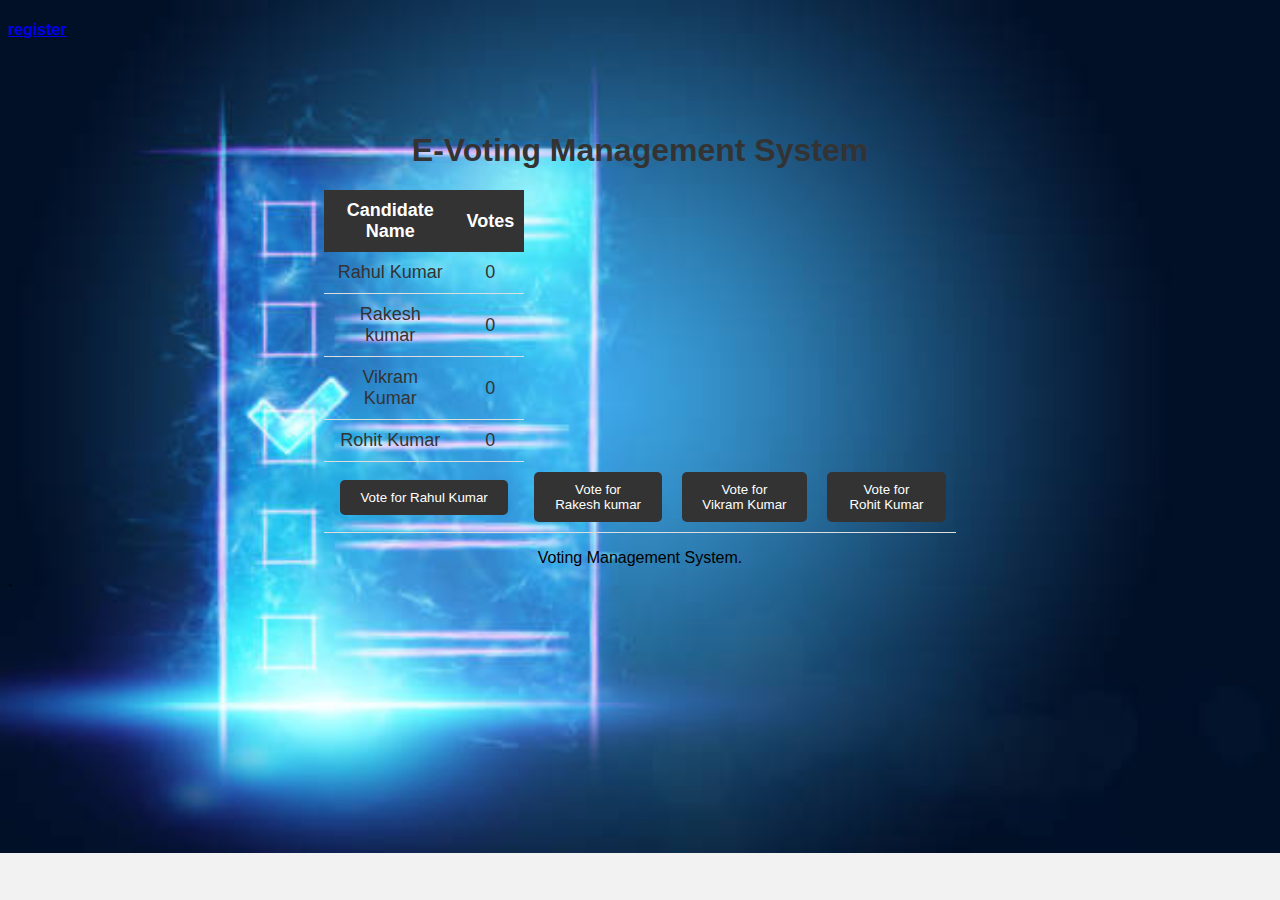
<file: index.html>
<!DOCTYPE html>
<html>
<head>
	<title>Voting Management System</title>
	<style type="text/css">
		body{
			background-color: #f2f2f2;
			font-family: Arial;
			background-image: url("/image.jpg");
			background-size: cover;
			background-repeat: no-repeat;
		}
		h1{
			text-align: center;
			color: #333;
		}
		.container{
			margin: 0 auto;
			width: 50%;
			padding-top: 50px;
		}
		table{
			border-collapse: collapse;
			width: 100%;
			color: #333;
			font-size: 18px;
			text-align: left;
		}
		th{
			background-color: #333;
			color: white;
			padding: 10px;
			text-align: center;
		}
		td{
			padding: 10px;
			border-bottom: 1px solid #ddd;
			text-align: center;
		}
		button{
			background-color: #333;
			color: white;
			padding: 10px 20px;
			border-radius: 5px;
			border:none;
			cursor:pointer; 
		}
		button:hover{
			background-color:#555; 
		}
        
	</style>
</head>
<body>
   <h4 class="r-t"> <a href="./register.html">register</a></h4>
<div class="container">
<h1>E-Voting Management System</h1>
<table>
<tr>
<th>Candidate Name</th>
<th>Votes</th>
</tr>
<tr>
<td>Rahul Kumar</td>
<td id="votes1">0</td>
</tr>
<tr>
<td>Rakesh kumar</td>
<td id="votes2">0</td>
</tr>
<tr>
<td>Vikram Kumar</td>
<td id="votes3">0</td>
</tr>
<tr>
<td>Rohit Kumar</td>
<td id="votes4">0</td>
</tr>
<tr>
<td colspan="2"><button onclick="vote(1)">Vote for Rahul Kumar</button></td>
<td colspan="2"><button onclick="vote(2)">Vote for Rakesh kumar</button></td>
<td colspan="2"><button onclick="vote(3)">Vote for Vikram Kumar</button></td>
<td colspan="2"><button onclick="vote(4)">Vote for Rohit Kumar</button></td>

<script type="text/javascript">
function vote(candidate){
	if(candidate == 1){
	document.getElementById("votes1").innerHTML++;
	alert("You voted for Rahul Kumar !");
} else if(candidate == 2){
	document.getElementById("votes2").innerHTML++;
	alert("You voted for Rakesh kumar!");
} else if(candidate == 3){
	document.getElementById("votes3").innerHTML++;
	alert("You voted for Vikram Kumar!");
} else if(candidate == 4){
	document.getElementById("votes4").innerHTML++;
	alert("You voted for Rohit Kumar!");
}
}
setInterval(function(){
	var votes1 = document.getElementById("votes1").innerHTML;
	var votes2 = document.getElementById("votes2").innerHTML;
	var votes3 = document.getElementById("votes3").innerHTML;
	var votes4 = document.getElementById("votes4").innerHTML;

	var totalVotes = parseInt(votes1) + parseInt(votes2) + parseInt(votes3) + parseInt(votes4);

	document.title = "Voting Management System ("+totalVotes+" votes)";
},1000);
</script>

</table>

<p style="text-align:center;"> Voting Management System.</p>

</div>

</body>

</html>`
</file>
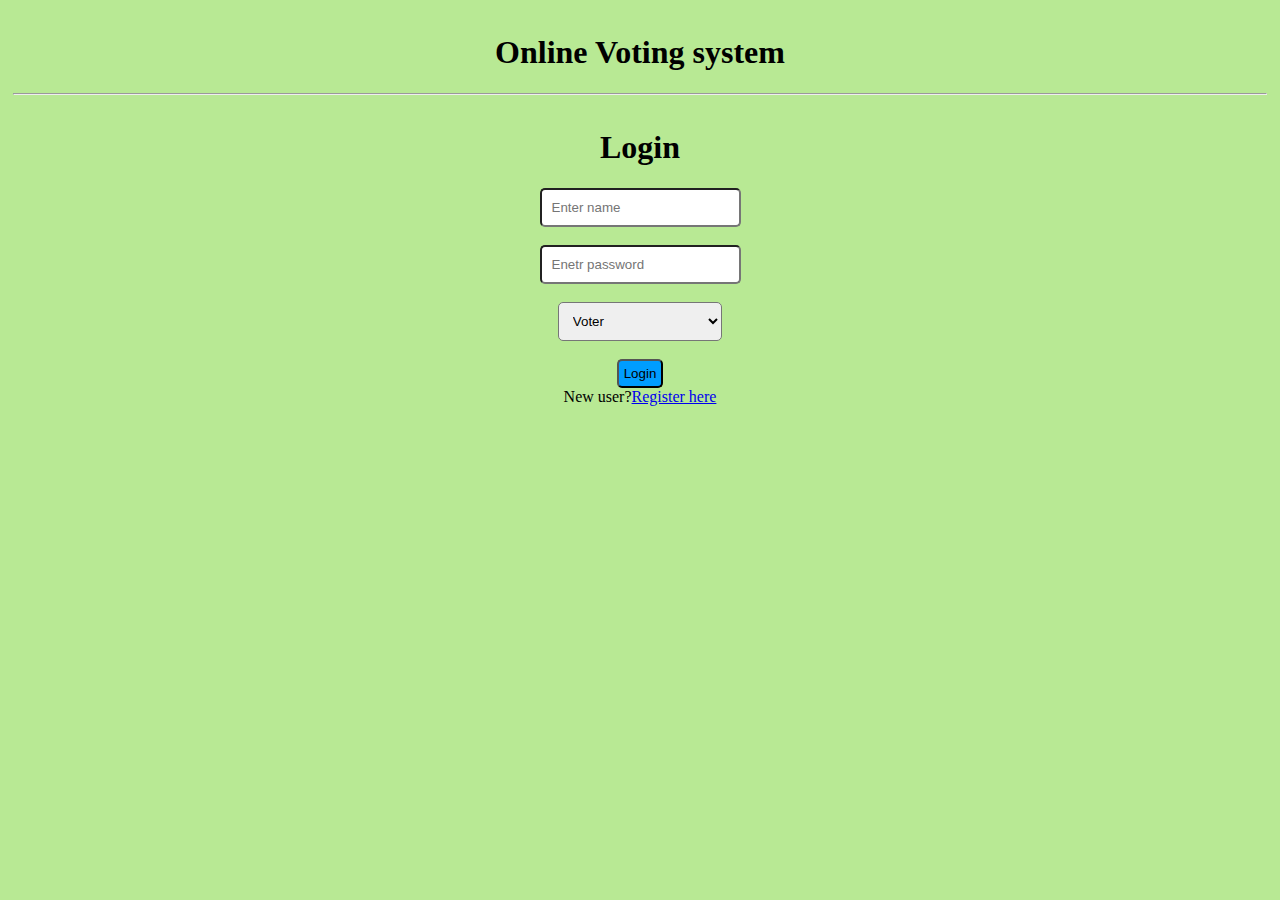
<file: login.html>
<html lang="en">
    <head>
        
        <title>voting management system</title>
        <link rel="stylesheet" href="style.css">
    </head>
    <body>
        
        <div id="headersection">
        <h1>Online Voting system</h1>
        <hr>
        </div id="bodysection">
        <form action="login.php" method="post">
            <h1>Login</h1>
            <input type="text" name="name" placeholder="Enter name"><br><br>
            <input type="password" name="password" id="password" placeholder="Enetr password"><br><br>
            <select id="dropbox" name="role">
                <option value="1">Voter</option>
                <option value="2">Group</option>
            </select><br><br>
            <button id="loginbutton" type="submit" name="login">Login</button><br>
            New user?<a href="./register.html">Register here</a>
    
        </form>
        </div>
    
        
    </body>
    </html>
</file>
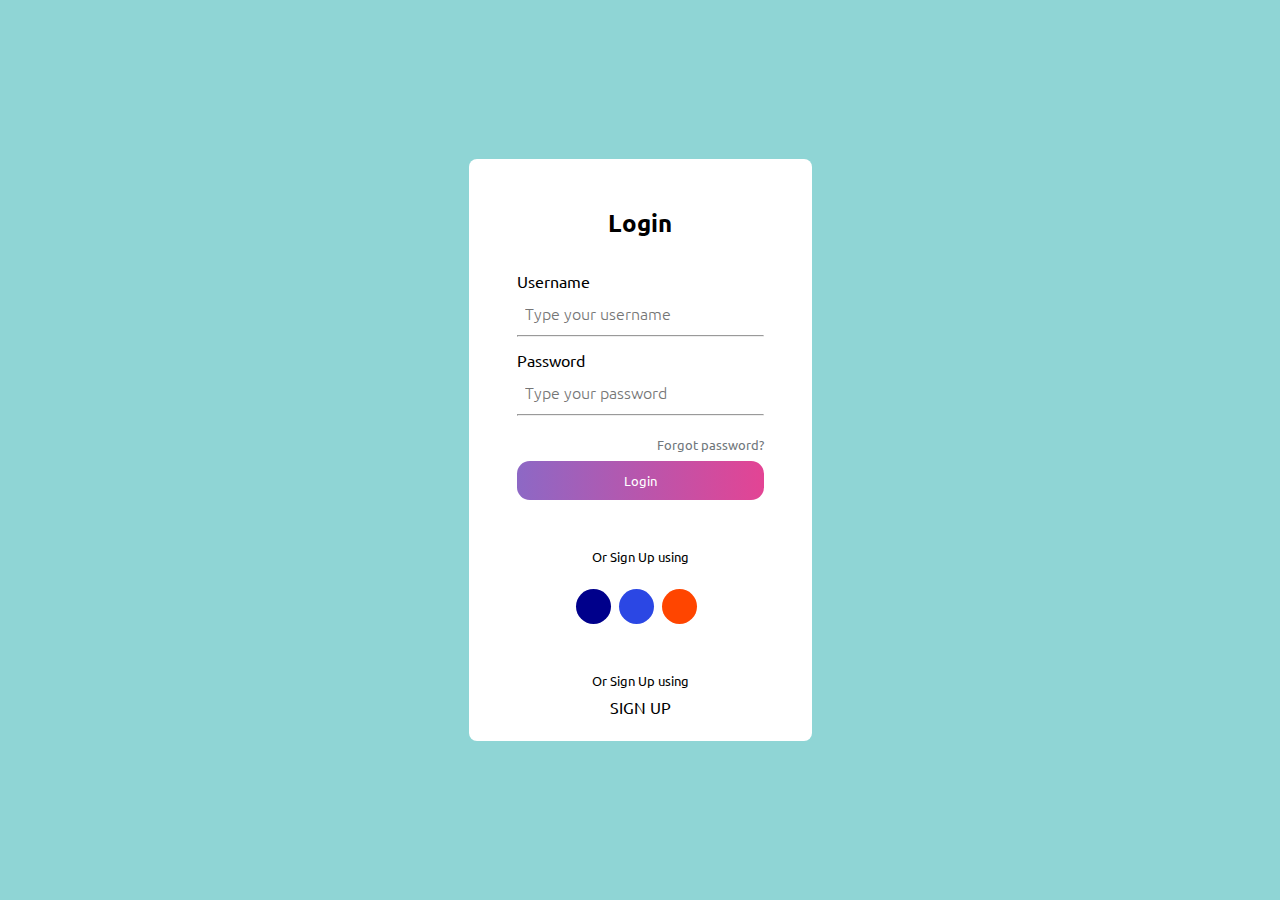
<file: login2.html>
<!DOCTYPE html>
<html lang="en">

<head>
    <meta charset="UTF-8">
    <meta http-equiv="X-UA-Compatible" content="IE=edge">
    <meta name="viewport" content="width=device-width, initial-scale=1.0">
    <title>Login Form </title>
    <link rel="stylesheet" href="/login2css.css">
    <link rel="stylesheet" href="https://cdnjs.cloudflare.com/ajax/libs/font-awesome/6.1.1/css/all.min.css"
        integrity="sha512-KfkfwYDsLkIlwQp6LFnl8zNdLGxu9YAA1QvwINks4PhcElQSvqcyVLLD9aMhXd13uQjoXtEKNosOWaZqXgel0g=="
        crossorigin="anonymous" referrerpolicy="no-referrer" />
</head>

<body>
    <div class="container">
        <h2 class="t-center">Login</h2>
        <form action="">
            <div class="inputDiv">
                <label for="name" class="username">Username</label>
                <div class="userArea">
                    <i class="fa-solid fa-user"></i><input type="text" name="name" id="name"
                        placeholder="Type your username">
                </div>
                <hr>
            </div>
            <div class="inputDiv">
                <label for="password" class="username">Password</label>
                <div class="userArea">
                    <i class="fa-solid fa-key"></i><input type="password" name="password" id="password"
                        placeholder="Type your password">
                </div>
                <hr>
            </div>

            <span class="forgotPassword">Forgot password?</span>
            <button class="btn">Login</button>
            <div class="formBottom">
                <p>Or Sign Up using</p>
                <ul class="flexUl">
                    <a href="https://www.faceboook.com" target="_blank">
                        <li><i class="fa-brands fa-facebook-f"></i></li>
                    </a>
                    <a href="https://www.twitter.com" target="_blank">
                        <li><i class="fa-brands fa-twitter"></i></li>
                    </a>
                    <a href="https://www.google.com" target="_blank">
                        <li><i class="fa-brands fa-google"></i></li>
                    </a>
                </ul>
                <p class="signUp">Or Sign Up using</p>
                <p id="signUp">SIGN UP</p>
            </div>
        </form>
    </div>
    <!-- Login Form using HTML and CSS by raju_webdev -->
</body>
</html>
</file>
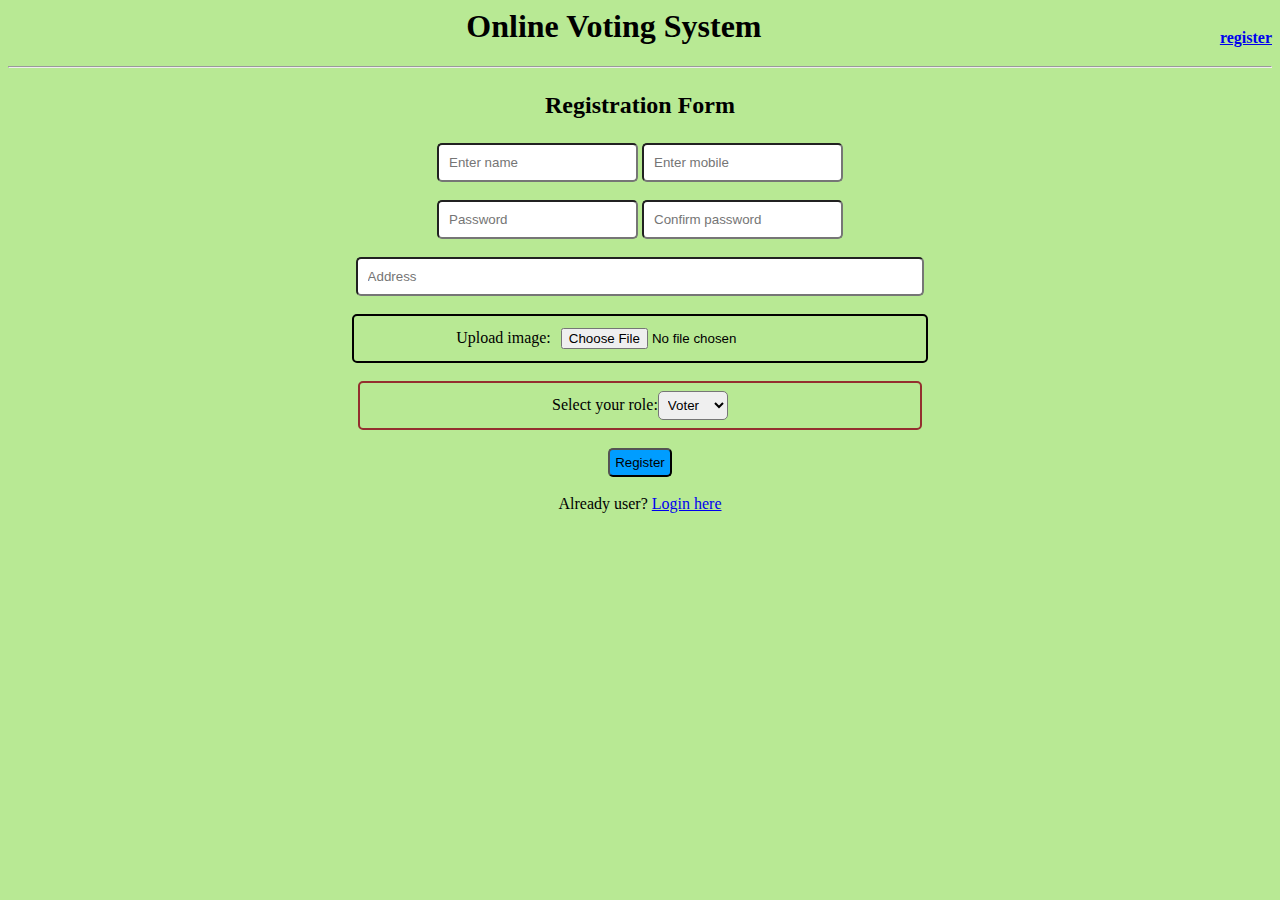
<file: register.html>
<html lang="en">
<head>
    <title>online voting system</title>
    <link rel="stylesheet" href="./style.css">
    <link rel="stylesheet" href="style1.css">
</head>
<body>
    <h4 class="r-t"> <a href="./index.html">register</a></h4>
    <h1>Online Voting System</h1>
    <hr>
    <h3 id="reg">Registration Form</h3>
    <form action="register.php" method="post">
    <input type="text" name="name" placeholder="Enter name">
    <input type="mobile" name="mobile" placeholder="Enter mobile"><br><br>
    <input type="password" name="password" placeholder="Password">
    <input type="password" name="cpassword" placeholder="Confirm password"><br><br>
    <input id="address" type="text" name="address" placeholder="Address"><br><br>
    <center>
       <div id="imagepart">
       Upload image:<input type="file" name="photo">
       </div>
       <br>
       <div id="role">
       Select your role:<select name="role">
       <option value="1">Voter</option>
       <option value="2">Group</option>
       </select>
       </div>
    </center>
    <br>
    <button id="loginbutton" name="regist" > Register</button><br><br>
    Already user? <a href="./login.html">Login here</a>

    </form>
</body>
</html>
</file>
<file: style.css>
body{
    text-align: center;
    background-color:#b8e994;
}
#headersection{
    padding: 5px;
}
#headersection h1{
    font-family:cursive ;
}
input{
    padding: 10px;
    border-radius: 5px;
}
#dropbox{
padding: 10px;
border-radius: 5px;
width: 13%;
}
#loginbutton{
    background-color: rgb(0, 157, 255);
    padding: 5px;
    border-radius: 5px;
}
.r-t{
    float: right;
    margin-bottom: 5px;
}
</file>
<file: login2css.css>
@import url('https://fonts.googleapis.com/css2?family=Ubuntu:wght@300;500;700&display=swap');

* {
    margin: 0;
    padding: 0;
    box-sizing: border-box;
    font-family: 'Ubuntu', sans-serif;
}

body {
    width: 100%;
    height: 100vh;
    display: flex;
    justify-content: center;
    align-items: center;
    background-color: #8fd5d5;
}

.container {
    background-color: white;
    justify-content: center;
    align-items: center;
    flex-direction: column;
    padding: 1rem 3rem;
    border-radius: .5rem;
}

.container form {
    display: flex;
    justify-content: center;
    flex-direction: column;
    position: relative;
}

.container h2 {
    font-size: 1.5rem;
    margin: 2rem;
}

.container form input {
    font-weight: lighter;
    border: none;
}

input:focus {
    outline: none;
}

.container form .username {
    margin-bottom: .7rem;
}

.container form i {
    font-size: 1rem;
    margin-right: 0.5rem;
}

.container form input {
    font-size: 1rem;
}

.userArea {
    margin-bottom: .7rem;
}

.container form .forgotPassword {
    position: absolute;
    right: 0rem;
    cursor: pointer;
    bottom: 17rem;
    color: rgb(113, 119, 124);
    font-size: .8rem;
}

.inputDiv {
    display: flex;
    flex-direction: column;
    padding-bottom: .8rem;
}

.formBottom {
    display: flex;
    justify-content: center;
    align-items: center;
    flex-direction: column;
}

.formBottom ul {
    margin-bottom: 3rem;
}

.formBottom p {
    margin-bottom: .5rem;
    font-size: .8rem;
}

.flexUl {
    display: flex;
    justify-content: space-between;
    align-items: center;
}

.flexUl a {
    text-decoration: none;
}

.flexUl li {
    list-style: none;
}

.flexUl li i {
    height: 35px;
    width: 35px;
    display: flex;
    justify-content: center;
    align-items: center;
}

.fa-brands {
    margin-top: 1rem;
    cursor: pointer;
    color: white;
    padding: 0.5rem;
    border-radius: 50%;
}

.fa-google {
    background-color: orangered;
}

.fa-twitter {
    background-color: rgb(43, 71, 228);
}

.fa-facebook-f {
    background-color: darkblue;
}


/* Utility Classes */
.t-center {
    text-align: center;
}

.btn {
    border: none;
    border-radius: 0.8rem;
    cursor: pointer;
    padding: 0.7rem 0.8rem;
    background: linear-gradient(to right, #8d68c5, #e34494);
    margin-top: 2rem;
    margin-bottom: 3rem;
    color: #fff;
}

#signUp {
    font-size: 1rem;
    cursor: pointer;
}

#signUp:hover {
    color: #8d68c5;
}
</file>
<file: style1.css>
#address{
    width: 45%;
}
#imagepart{
    border: 2px solid black;
    border-radius: 5px;
    padding: 2px;
    width: 45%;
}
#role{
    border: 2px solid rgb(148, 47, 47);
    border-radius: 5px;
    padding: 8px;
    width: 43%;
    }
    #role select{
        border-radius: 5px;
        padding: 5px;

    }
    #reg{
        font-size :1.5rem;
    }
    #loginbutton{
        background-color: rgb(0, 157, 255);
        padding: 5px;
        border-radius: 5px;
}
.r-t{
    float: right;
    margin-bottom: 5px;
}
</file>
